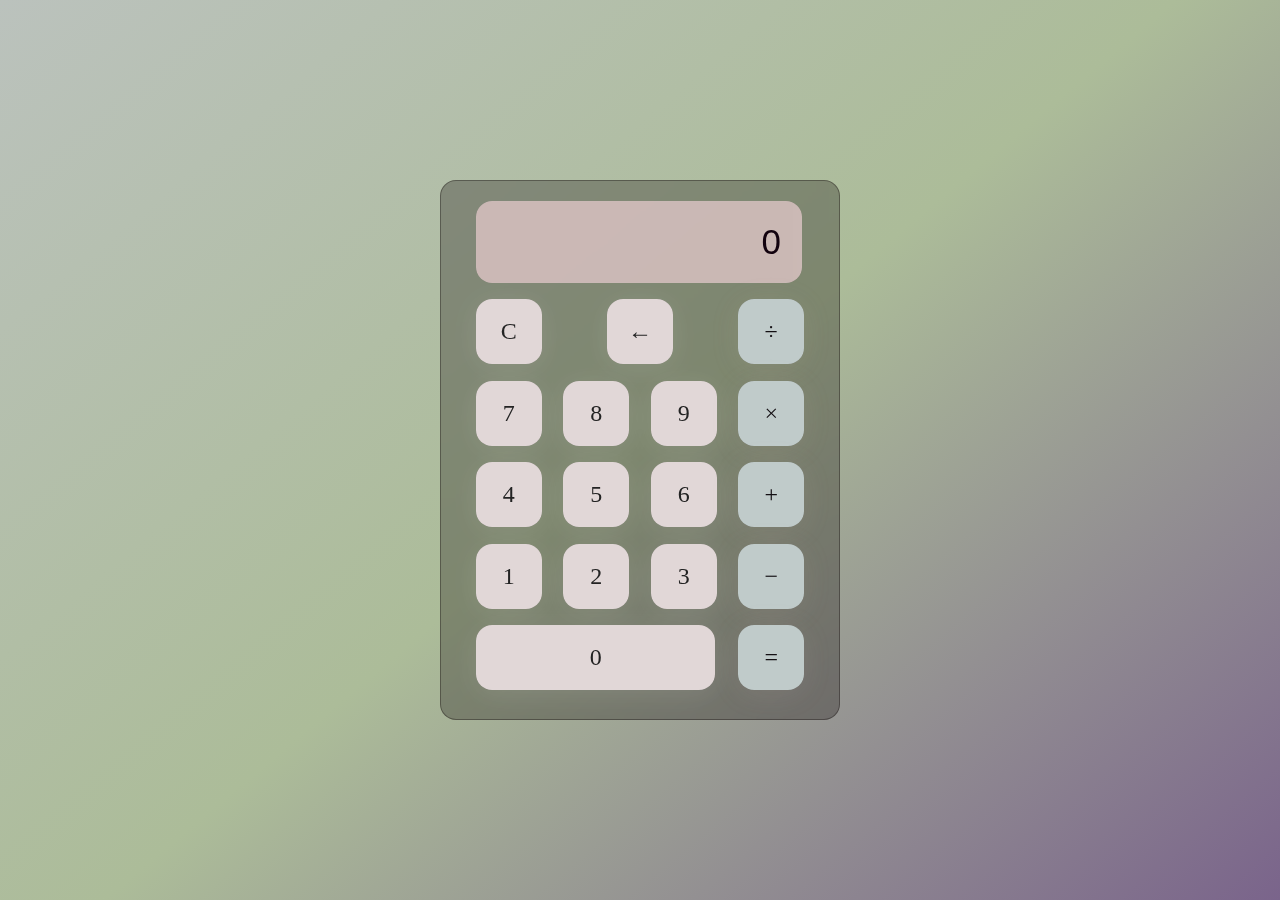
<file: calculator/index.html>
<!DOCTYPE html>
<html lang="en">

<head>
    <meta charset="UTF-8">
    <meta http-equiv="X-UA-Compatible" content="IE=edge"> <!-- Corrected the compatibility mode -->
    <meta name="viewport" content="width=device-width, initial-scale=1.0">
    <link rel="stylesheet" href="style.css">
    <title>Calculator</title>
</head>

<body>

    <div class="wrapper">
        <section class="screen">
            0
        </section>

        <section class="cal-buttons">
            <div class="cal-button-row">
                <button class="cal-button">
                    C
                </button>

                <button class="cal-button">
                    &larr;
                </button>

                <button class="cal-button">
                    &divide;
                </button>
            </div>

            <div class="cal-button-row">
                <button class="cal-button">
                    7
                </button>

                <button class="cal-button">
                    8
                </button>

                <button class="cal-button">
                    9
                </button>

                <button class="cal-button">
                    &times;
                </button>
            </div>

            <div class="cal-button-row">

                <button class="cal-button">
                    4
                </button>

                <button class="cal-button">
                    5
                </button>

                <button class="cal-button">
                    6
                </button>

                <button class="cal-button">
                    &plus;
                </button>

            </div>

            <div class="cal-button-row">

                <button class="cal-button">
                    1
                </button>

                <button class="cal-button">
                    2
                </button>

                <button class="cal-button">
                    3
                </button>

                <button class="cal-button">
                    &minus;
                </button>

            </div>

            <div class="cal-button-row">

                <button class="cal-button triple">
                    0
                </button>

                <button class="cal-button">
                    &equals;
                </button>


            </div>

        </section>

    </div>

    <script src="hjhj.js"></script>
</body>

</html>
</file>
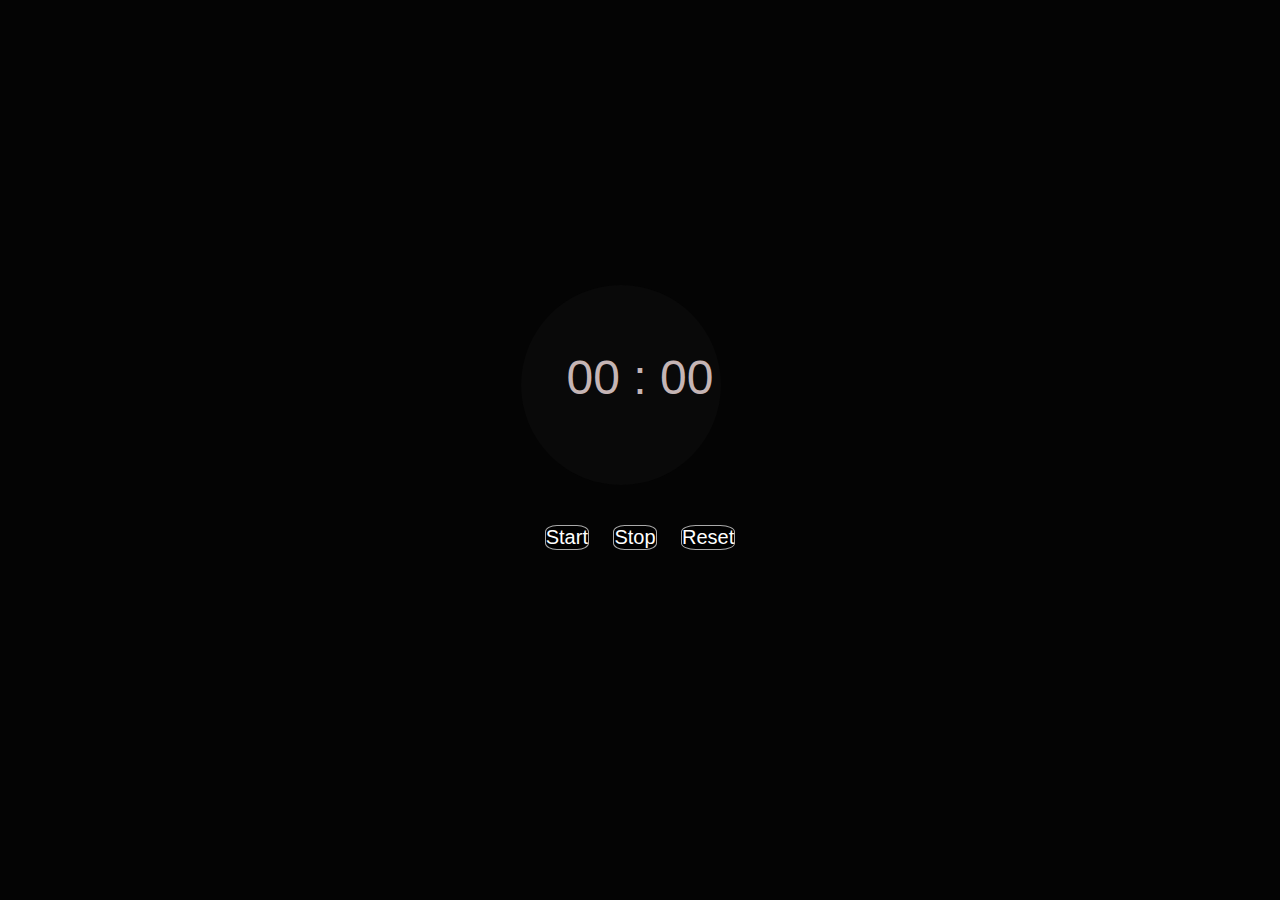
<file: stopwatch/index.html>
<!DOCTYPE html>
<html lang="en">

<head>
    <meta charset="UTF-8">
    <meta name="viewport" content="width=device-width, initial-scale=1.0">
    <link rel="stylesheet" href="styles.css">
    <title>stopwatch</title>
</head>

<body>
    <div class="container">
        <div class="warpper">
            <p>
                <span class="seconds">00</span> :
                <span class="tens">00</span>
            </p>
            <br>
            <button class="btn-start">Start</button>
            <button class="btn-start">Stop</button>
            <button class="btn-start">Reset</button>
        </div>
    </div>
    <script src="fhfh.js"></script>
</body>

</html>
</file>
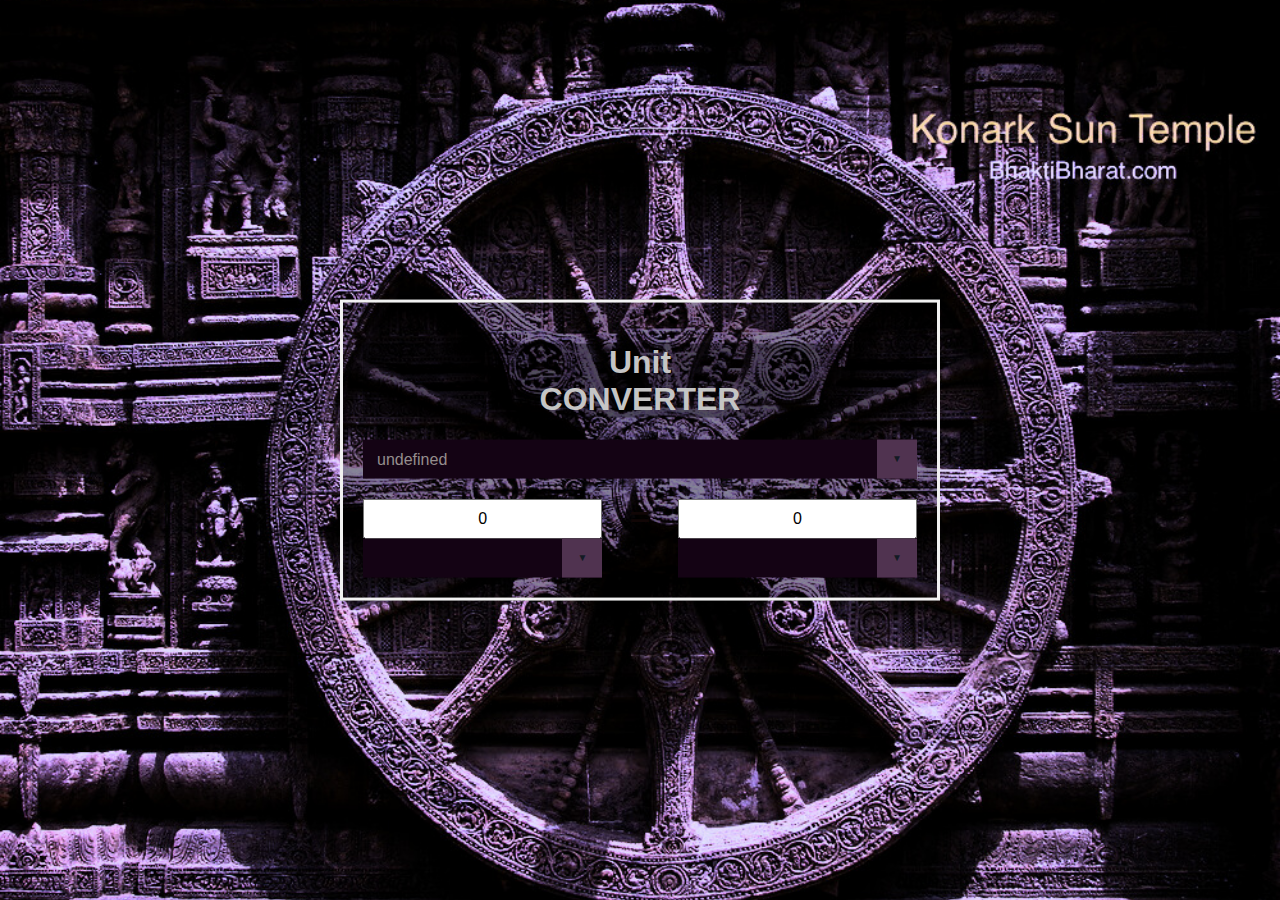
<file: unit converter/unit.html>
<!DOCTYPE html>
<html lang="en">
<head>
    <meta charset="UTF-8">
    <meta name="viewport" content="width=device-width, initial-scale=1.0">
    <link rel="stylesheet" href="unit.css">
    <title>Document</title>
</head>
<body>
    <div class="converter-wrapper">
        <h1>Unit <br>CONVERTER</h1>
    
        <form name="property_form">
            <span>
                <select class="select-property" name="the_menu" size=1
                    onChange="UpdateUnitMenu(this, document.form_A.unit_menu); UpdateUnitMenu(this, document.form_B.unit_menu)">
                </select>
            </span>
        </form>
    
        <div class="converter-side-a">
            <form name="form_A" onSubmit="return false">
                <input type="text" class="numbersonly" name="unit_input" maxlength="20" value="0"
                    onKeyUp="CalculateUnit(document.form_A, document.form_B)">
                <span>
                    <select name="unit_menu" onChange="CalculateUnit(document.form_B, document.form_A)">
                    </select>
                </span>
            </form>
        </div> <!-- /converter-side-a -->
    
        <div class="converter-equals">
            <p>=</p>
        </div> <!-- /converter-side-a -->
    
        <div class="converter-side-b">
            <form name="form_B" onSubmit="return false">
                <input type="text" class="numbersonly" name="unit_input" maxlength="20" value="0"
                    onkeyup="CalculateUnit(document.form_B, document.form_A)">
                <span>
                    <select name="unit_menu" onChange="CalculateUnit(document.form_A, document.form_B)">
                    </select>
                </span>
            </form>
        </div> <!-- /converter-side-b -->
    </div><!-- /converter-wrapper -->
    <script src="unit.js"></script>
</body>
</html>
</file>
<file: calculator/style.css>
html{
    box-sizing: border-box;
    height: 100%;

}
*,
*::before,
*::after{
    box-sizing: inherit;
    margin: 0;
    padding: 0;

}

body{
    align-items: center;
    background: linear-gradient(320deg,#7a648b, #acbc99, #bbc2bd);
    display: flex;
    font-family: 'Dosis',sans-serif;
    font-display: swap;
    height: inherit;
    justify-content: center;
}


.wrapper{
    backdrop-filter: blur(5.5px);
    -webkit-backdrop-filter: blur(5.5px);
    background: rgba(20, 14, 14, 0.3);
    border: 1px solid rgba(12, 3, 3, 0.34);
    border-radius: 16px;
    box-shadow: 1px 4px 30px rgba(255, 255, 255, 0) ;
    color: #232323;
    backdrop-filter: blur(4px);
    -webkit-backdrop-filter: blur(4px);
    flex-basis: 400px;
    height: 540px;
    padding: 20px 35px;
}

.screen{
    backdrop-filter: blur(5.5px);
    -webkit-backdrop-filter: blur(5.5px);
    background: rgba(239, 213, 213, 0.75);
    border: 1px solid rgba(255, 255, 255, 0.01);
    border-radius: 16px;
    box-shadow: 0 4px 30px rgba(146, 158, 110, 0);
    color: #12020e;
    font-size: 35px;
    overflow: auto;
    padding: 20px;
    text-align: right;
    width: 326px;
}

.cal-button-row{
    display: flex;
    justify-content: space-between;
    margin: 5% 0;
}

.cal-button{
    backdrop-filter: blur(5.5px);
    -webkit-backdrop-filter: blur(5.5px);
    background: #e1d7d7;
    border: 1px solid rgba(255, 255, 255, 0.01);
    border-radius: 16px;
    box-shadow: 0 4px 30px rgba(255, 255, 255, 0.1);
    color: #232323;
    flex-basis: 20%;
    font-family:initial;
    font-size: 24px;
    height: 65px;
}

.cal-button:last-child{
    backdrop-filter: blur(5.5px);
    -webkit-backdrop-filter: blur(5.5px);
    background: #f0eaea;
    border: 1px solid rgba(255, 255, 255, 0.01);
    border-radius: 16px;
    box-shadow: 0 4px 30px rgba(213, 183, 183, 0.1);
    color: #130f13;
    background: #c0cbca;
}

.cal-button:last-child:hover{
    background-color: inherit;
    color:inherit;
}

.cal-button:hover{
    background-color: inherit;
    color: inherit;
}

.cal-button:active{
    background-color: #bc9b9b;
}

.double{
    flex-basis: 73%;
}

.triple{
    flex-basis: 73%;
}
</file>
<file: stopwatch/styles.css>
@import url('https://fonts.googleapis.com/css2?family=Source+Sans+Pro:wght@400;600&display=swap');

* {
    margin: 0;
    padding: 0;
    font-family: 'source  sans pro', sans-serif;
}

.container{
    background-color: rgb(4, 4, 4);
    height: 100vh;
    width: 100%;
    text-align: center;
    position: absolute;
}

.warpper{
    position: relative;
    top:50%;
    left:50%;
    transform: translate(-50%, -50%);
}
.warpper p{
    position: relative;
    display: inline-block;
    color: #c5b5b5;
    z-index: 9999;
    font-size: 48px;
    margin-bottom: 120px;
}
.warpper p::before{
    content: "";
    position: absolute;
    width: 200px;
    height: 200px;
    background-color: rgb(9, 9, 9);
    z-index: -1;
    border-radius: 50%;
    left: -31%;
    top: -118%;
    animation-name:shine;
    animation-duration: 3s;
    animation-iteration-count: infinite;
}

@keyframes shine{
    0%,100%{
        box-shadow: 0px 0px 32px -12px rgb(237, 182, 31);}
    50%{
        box-shadow: 0px 0px 32px -3px rgb(214, 173, 58);
        }
}

button{
    background-color: black;
    padding: 10ppx 48px;
    border: 1px solid #a9a9a9;
    border-radius:27%;
    color: #fff;
    transition: all .2s ease;
    outline: 0;
    font-size: 20px;
}

button:not(:last-child){
    margin-right: 20px;
}

button:hover,button:focus{
    border-color: #ba9525;
    color: #ba9525;
    box-shadow: 0px 4px 27px -32px rgb(165, 142, 78);
}
</file>
<file: unit converter/unit.css>
body {
    padding-top: 20px;
    background-color: #202020;
    background: url(wheel.jpg) no-repeat center center fixed;
    -webkit-background-size: cover;
    -moz-background-size: cover;
    -o-background-size: cover;
    background-size: cover;

}

h1 {
        color: #c5c5c5;
        font-family: 'Poppins', sans-serif;
        letter-spacing:00;
        background-color: rgb(0, 0, 0);
        background-color: rgba(0, 0, 0, 0.4);
     }


.converter-wrapper {
    margin: 0 auto;
    width: 100%;
    max-width: 600px;
    text-align: center;
    padding: 10px;
    box-sizing: border-box;
    background-color: rgb(0, 0, 0);
    background-color: rgba(0, 0, 0, 0.4);    
    color: white;
    font-weight: bold;
    border: 3px solid #f1f1f1;
    position: absolute;
    top: 50%;
    left: 50%;
    transform: translate(-50%, -50%);
    z-index: 2;
    width: 80%;
    padding: 20px;
}

.converter-wrapper input {
    font-family: 'Open Sans', sans-serif;
    font-size: 1em;
    width: 100%;
    text-align: center;
    margin-top: 10px;
    height: 40px;
    box-sizing: border-box;
}

.converter-wrapper span {
    position: relative;
    display: inline-block;
    vertical-align: middle;
    width: 100%;
}

.converter-wrapper span select {
    background-color: #140314;
    color: #958d8d;
    font-size: inherit;
    padding: 10px;
    width: 100%;
    border: 0;
    margin: 0;
    border-radius: 0px;
    text-indent: 0.01px;
    text-overflow: '';
    
    /* hide default arrow in chrome OSX */
}

.converter-wrapper span::before,
.converter-wrapper span::after {
    content: "";
    position: absolute;
    pointer-events: none;
}

.converter-wrapper span::after {
    /*  Custom dropdown arrow */
    content: "\25BC";
    height: 1em;
    font-size: .625em;
    line-height: 1;
    right: 1.5em;
    top: 50%;
    margin-top: -.5em;
    color: #131B24;
}

.converter-wrapper span::before {
    /*  Custom dropdown arrow cover */
    width: 2.5em;
    right: 0;
    top: 0;
    bottom: 0;
    border-radius: 0;
    background-color: #503350;
}

.converter-side-a,
.converter-side-b {
    float: left;
    margin-top: 10px;
    box-sizing: border-box;
    width: 45%;
}

.converter-equals {
    float: left;
    box-sizing: border-box;
    width: 10%;
    color: #110606;
    font-size: 2.4em;
    line-height: 0;
    text-align: center;
}

.converter-side-a {
    padding-right: 10px;
}

.converter-side-b {
    padding-left: 10px;
}
</file>
